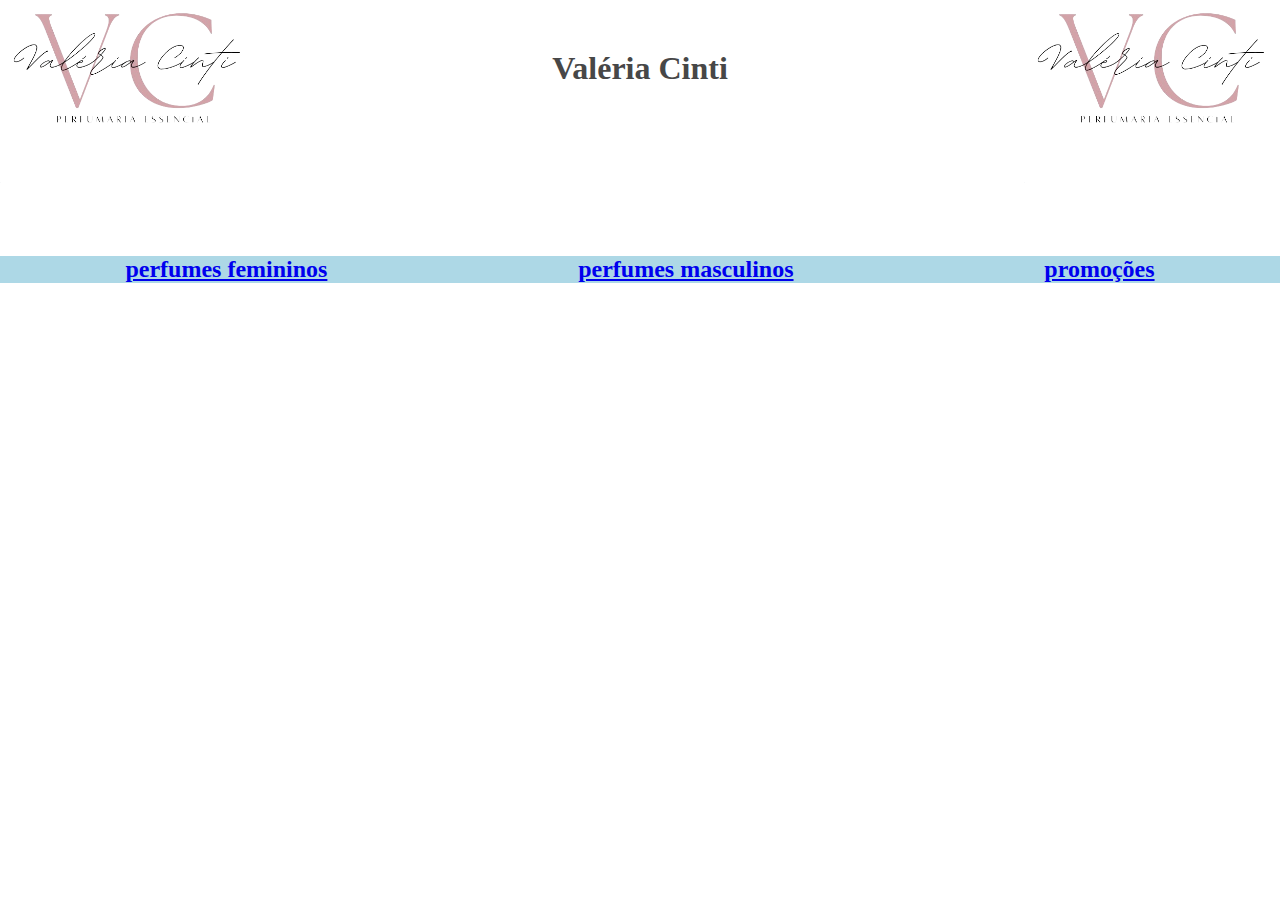
<file: index.html>
<!DOCTYPE html>
<html lang="en">
<head>
    <meta charset="UTF-8">
    <meta name="viewport" content="width=device-width, initial-scale=1.0">
    <title>Document</title>
    <link rel="stylesheet" href="style.css">
</head>
<body>
    
    <header class="cab">
        <img class="foto1" src="Valeria_cinti-removebg-preview.png" alt="">
        <h1 class="titulo">Valéria Cinti</h1>
        <img class="foto1" src="Valeria_cinti-removebg-preview.png" alt="">
    </header>
    
<section class="menu">
<a href="index1.html"><h2>perfumes femininos</h2></a>
<a href="Pmasculino.html"><h2>perfumes masculinos</h2></a>
<a href="index2.html"><h2>promoções</h2></a>
</section>

<footer>
    <h4></h4>
</footer>

<script src="script.js"></script>

</body>
</html>
</file>
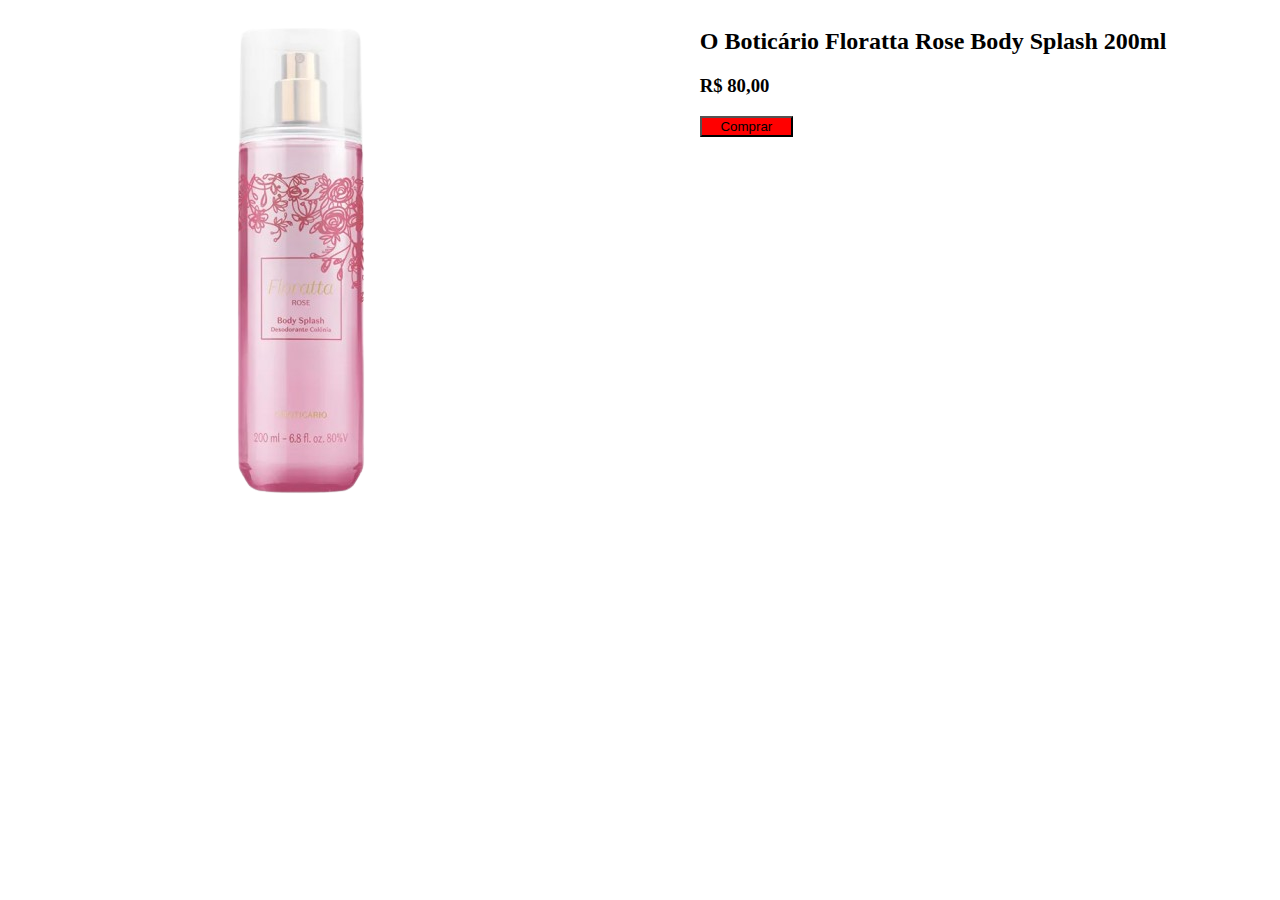
<file: bodyS.html>
<!DOCTYPE html>
<html lang="en">
<head>
    <meta charset="UTF-8">
    <meta name="viewport" content="width=device-width, initial-scale=1.0">
    <title>Document</title>
    <link rel="stylesheet" href="styled.css">
</head>
<body>
    
<header class="body">
    <img src="375x500.69533-removebg-preview.png" alt="">
<div>
    <h2>O Boticário Floratta Rose Body Splash 200ml</h2>
    <h3>R$ 80,00</h3>
    <section><button class="but2" onclick="comprar()">Comprar</button></section>
</div>   
</header>

<script src="script.js"></script>

</body>
</html>
</file>
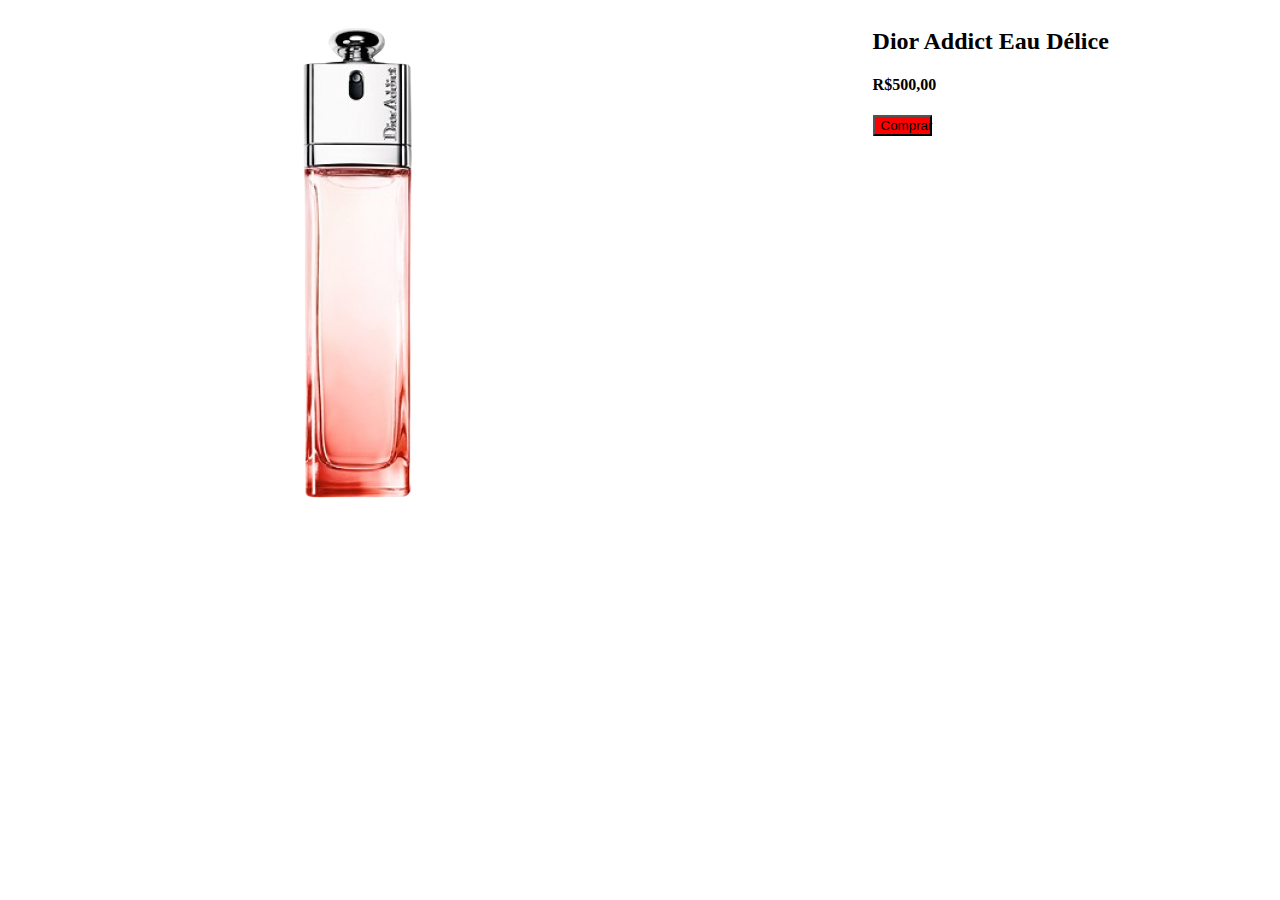
<file: dior.html>
<!DOCTYPE html>
<html lang="en">
<head>
    <meta charset="UTF-8">
    <meta name="viewport" content="width=device-width, initial-scale=1.0">
    <title>Document</title>
<link rel="stylesheet" href="styled.css">   
</head>
<body>

<header>

<section class="corpod">
    <img class="" src="375x500.18123-removebg-preview.png" alt="">
    <div>
    <h2>Dior Addict Eau Délice</h2>
    <h4>R$500,00</h4>
    <button class="but" onclick="comprar()">Comprar</button>
</div>
</section>
</header>

<script src="script.js"></script>
</body>
</html>
</file>
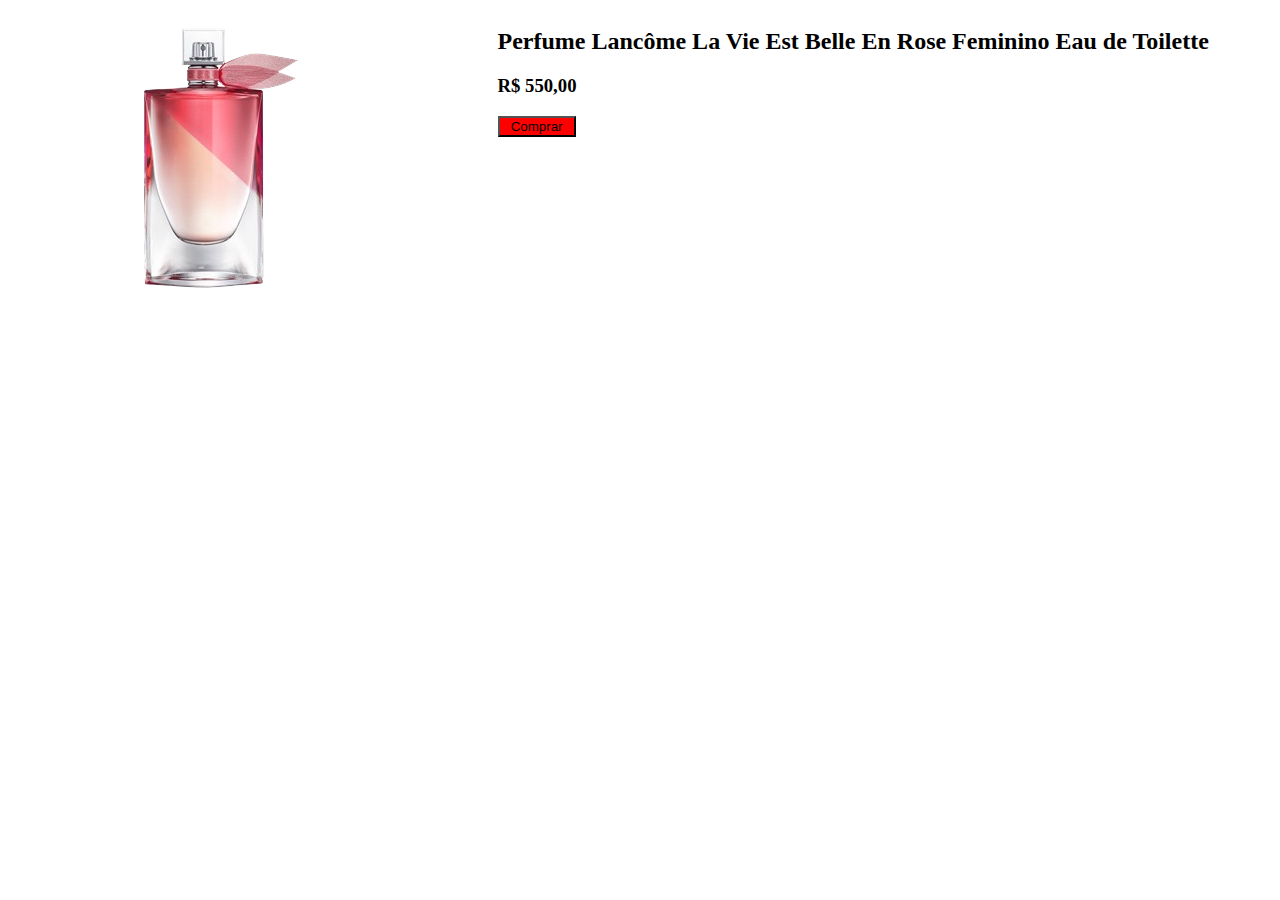
<file: Eau.html>
<!DOCTYPE html>
<html lang="en">
<head>
    <meta charset="UTF-8">
    <meta name="viewport" content="width=device-width, initial-scale=1.0">
    <title>Document</title>
    <link rel="stylesheet" href="styled.css">
</head>
<body>
    
<header class="eau">
    <img src="la-vie-est-belle-en-rose-eau-de-toilette.png" alt="">
<div>
    <h2>Perfume Lancôme La Vie Est Belle En Rose Feminino Eau de Toilette</h2>
    <h3>R$ 550,00</h3>
    <section><button class="but3" onclick="comprar()">Comprar</button></section>
</div>   
</header>

<script src="script.js"></script>

</body>
</html>
</file>
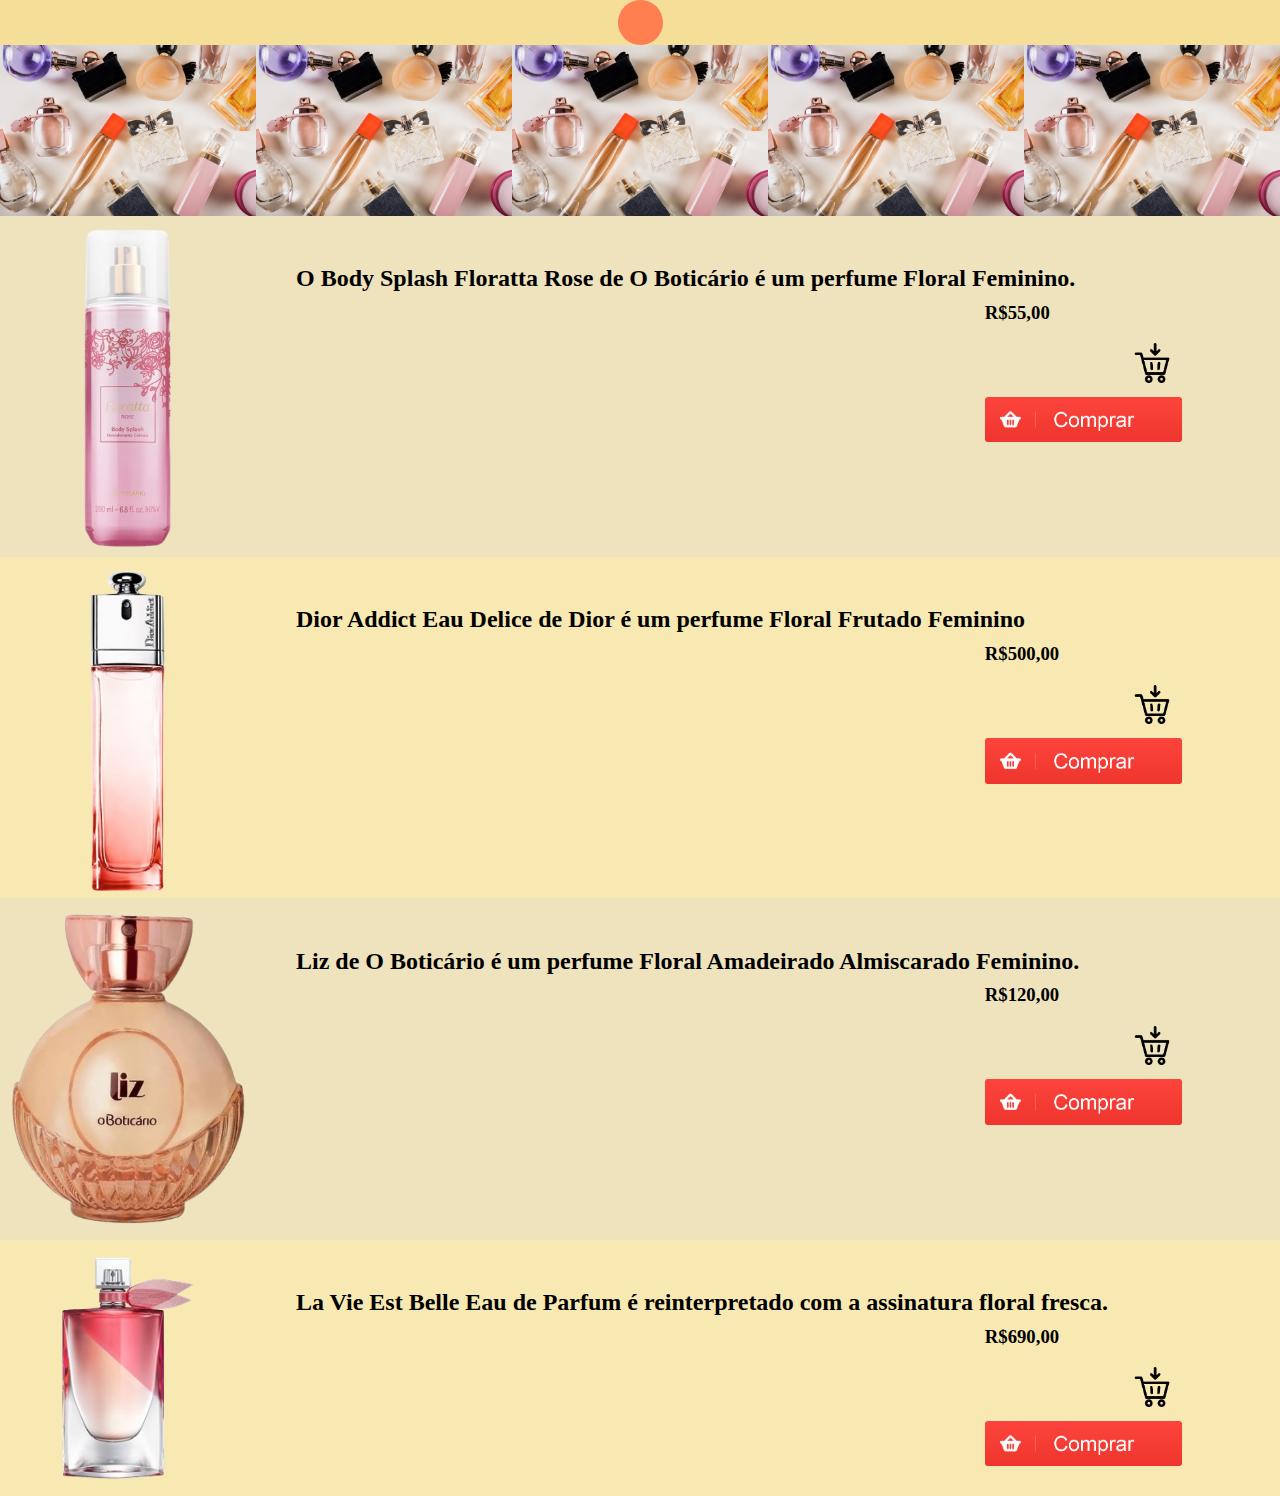
<file: index1.html>
<!DOCTYPE html>
<html lang="en">
<head>
    <meta charset="UTF-8">
    <meta name="viewport" content="width=device-width, initial-scale=1.0">
    <title>Document</title>
    <link rel="stylesheet" href="style.css">
    <div class="box-busca">

        <div class="search-box">
            
            <form method="post" action="#">

                <input type="text" class="search-box-input" name="busca" placeholder="Faça sua Pesquisa">
                <button class="search-box-button"><i class="search-box-icone icon icon-search"></i></button>
            
            </form>
            
        </div><!-- Search -->
    
    </div><!--Box Busca-->
</head>
<body>
 
<section class="sep">
    <h1 class="tit"></h1>
</section>

<section class="sep2">
 <img class="imm" src="como-decorar-uma-perfumaria-3-3.jpg" alt="">
 <img class="imm" src="como-decorar-uma-perfumaria-3-3.jpg" alt="">
 <img class="imm" src="como-decorar-uma-perfumaria-3-3.jpg" alt="">
 <img class="imm" src="como-decorar-uma-perfumaria-3-3.jpg" alt=""> 
 <img class="imm" src="como-decorar-uma-perfumaria-3-3.jpg" alt="">
</section>


<section class="corpo">
    <img class="imgg" src="375x500.69533-removebg-preview.png" alt="">
    <ul>
        <h2 class="letra"> O Body Splash Floratta Rose de O Boticário é um perfume Floral Feminino. </h2>
        <h3 class="teste">R$55,00</h3>
        <img class="add" src="addcarinho.png" alt="">
        <a class="onde" href="bodyS.html"><img class="comprar" src="onde-compra.png" alt=""></a>
    </ul>
</section>
<section class="corpo2">
    <img class="imgg" src="375x500.18123-removebg-preview.png" alt="">
    <ul>
        <h2 class="letra">Dior Addict Eau Delice de Dior é um perfume Floral Frutado Feminino
        <h3 class="teste">R$500,00</h3>  
        <img class="add" src="addcarinho.png" alt=""> 
        <a class="onde" href="dior.html"><img class="comprar" src="onde-compra.png" alt=""></a>
    </ul>
</section>
<section class="corpo">
    <img class="imgg" src="Liz.perfume.png" alt="">
    <ul>
        <h2 class="letra">Liz de O Boticário é um perfume Floral Amadeirado Almiscarado Feminino.</h2>
        <h3 class="teste"> R$120,00</h3>
        <img class="add" src="addcarinho.png" alt="">
        <a class="onde" href="liz.html"><img class="comprar" src="onde-compra.png" alt=""></a>
    </ul>
</section>
<section class="corpo2">
    <img class="imgg" src="la-vie-est-belle-en-rose-eau-de-toilette.png" alt="">
    <ul>
        <h2 class="letra">La Vie Est Belle Eau de Parfum é reinterpretado com a assinatura floral fresca.</h2>
        <h3 class="teste">R$690,00</h3>
        <img class="add" src="addcarinho.png" alt="">
        <a class="onde" href="Eau.html"><img class="comprar" src="onde-compra.png" alt=""></a>
    </ul>
</section>
<footer>
    <h4></h4>
</footer>

</body>
</html>
</file>
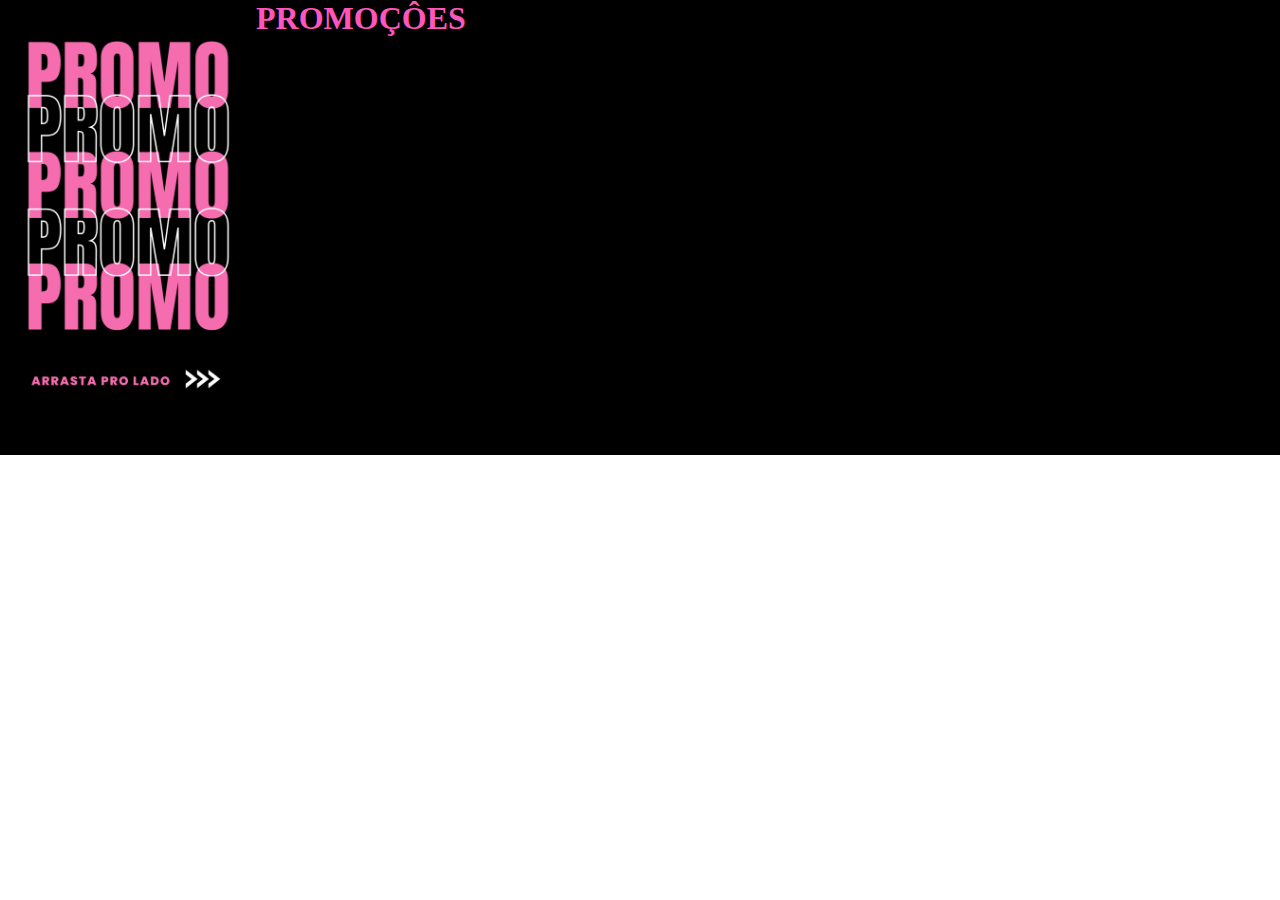
<file: index2.html>
<!DOCTYPE html>
<html lang="en">
<head>
    <meta charset="UTF-8">
    <meta name="viewport" content="width=device-width, initial-scale=1.0">
    <title>Document</title>
    <link rel="stylesheet" href="style.css">
</head>
<body>

<header class="cab2">
    <img class="promo" src="Story promoção chamativo moderno rosa .png" alt="">
    <h1 class="tit">PROMOÇÔES</h1>
</header>

</body>
</html>
</file>
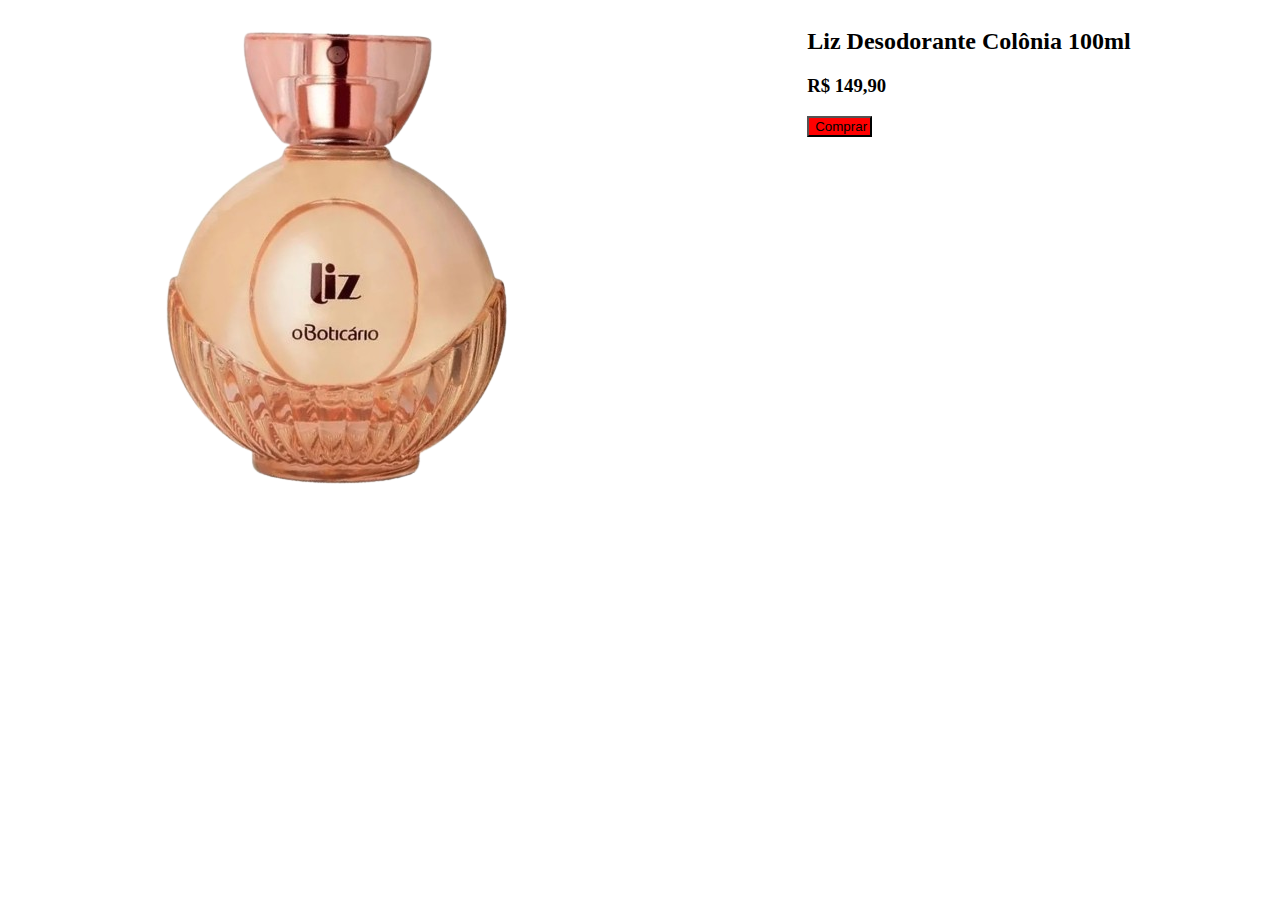
<file: liz.html>
<!DOCTYPE html>
<html lang="en">
<head>
    <meta charset="UTF-8">
    <meta name="viewport" content="width=device-width, initial-scale=1.0">
    <title>Document</title>
    <link rel="stylesheet" href="styled.css">
</head>
<body>
    
<header class="liz">
    <img src="Liz.perfume.png" alt="">
<div>
    <h2>Liz Desodorante Colônia 100ml</h2>
    <h3>R$ 149,90</h3>
    <section><button class="but2" onclick="comprar()">Comprar</button></section>
</div>   
</header>



<script src="script.js"></script>

</body>
</html>
</file>
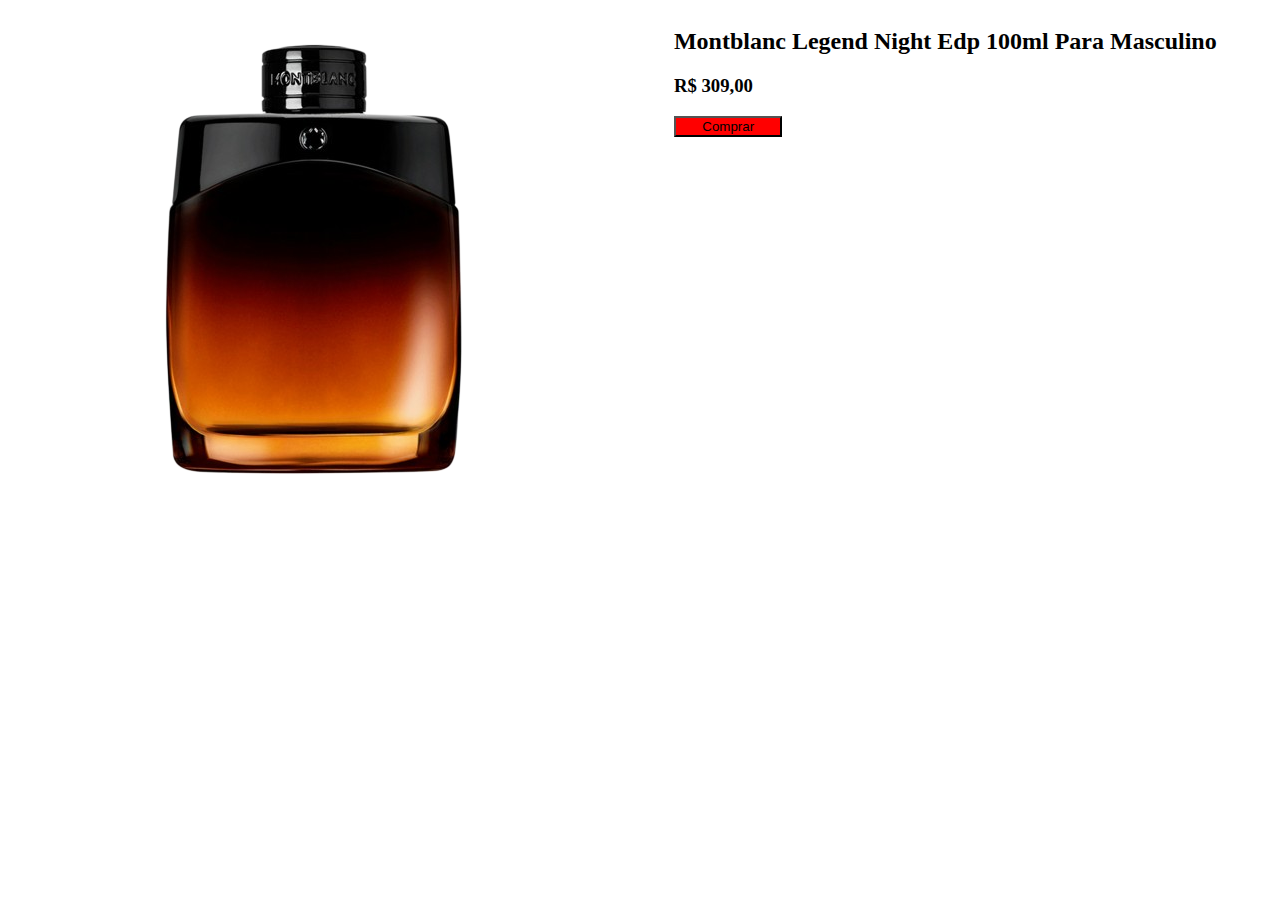
<file: mont.html>
<!DOCTYPE html>
<html lang="en">
<head>
    <meta charset="UTF-8">
    <meta name="viewport" content="width=device-width, initial-scale=1.0">
    <title>Document</title>
    <link rel="stylesheet" href="styled.css">
</head>
<body>
    
<header class="mont">
    <img src="MONTBLANC-LEGEND-NIGHT-removebg-preview.png" alt="">
<div>
    <h2>Montblanc Legend Night Edp 100ml Para Masculino</h2>
    <h3>R$ 309,00</h3>
    <section><button class="but2" onclick="comprar()">Comprar</button></section>
</div>   
</header>



<script src="script.js"></script>

</body>
</html>
</file>
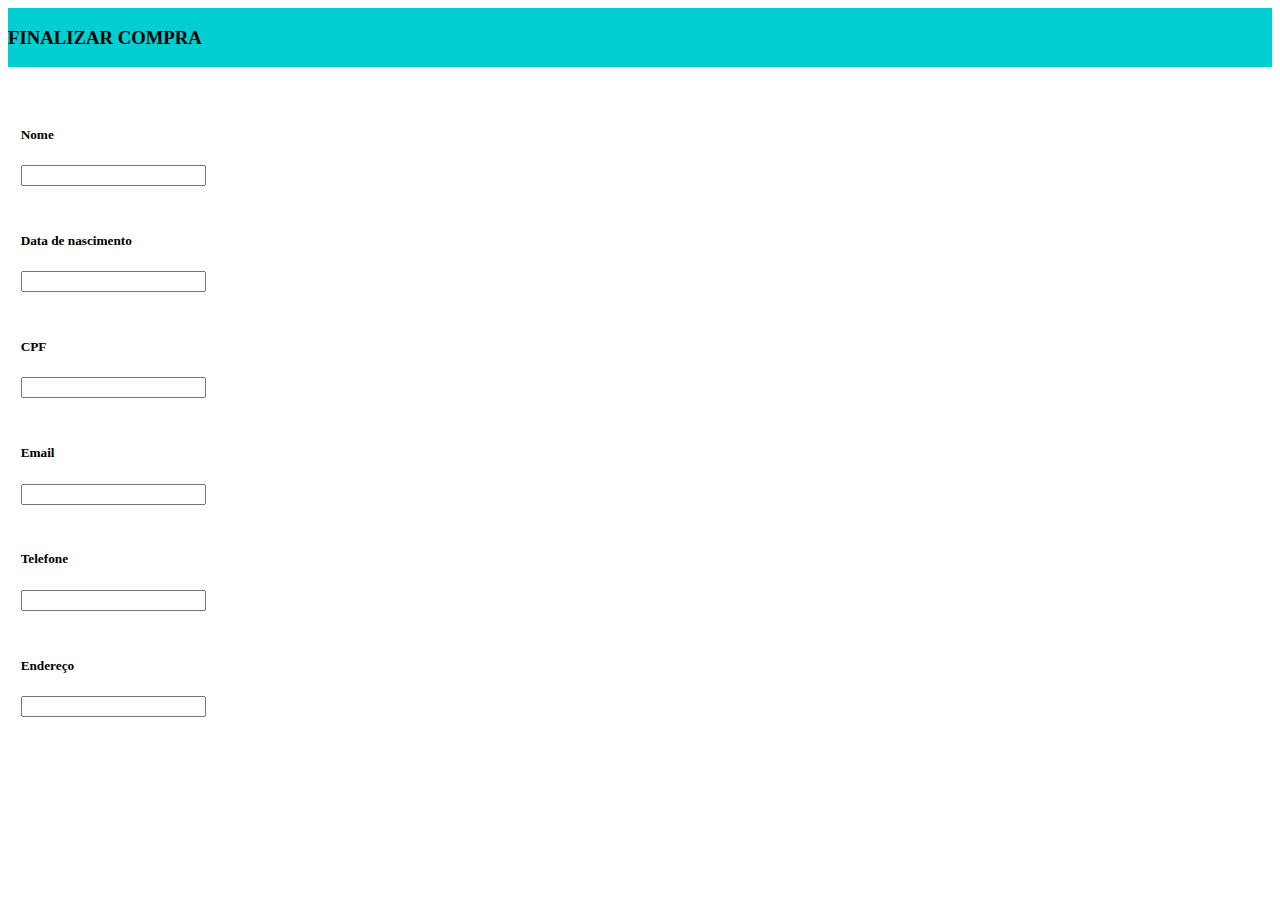
<file: pagamento.html>
<!DOCTYPE html>
<html lang="en">
<head>
    <meta charset="UTF-8">
    <meta name="viewport" content="width=device-width, initial-scale=1.0">
    <title>Document</title>
    <link rel="stylesheet" href="pagamento.css">
</head>
<body>
    
<header class="fcompra">
    <h3>FINALIZAR COMPRA</h3>
</header>

<section class="inf">
  <h5 class="N">Nome</h5>
  <input type="text" class="nome" name="busca" placeholder=""> 

  <h5 class="N">Data de nascimento</h5>
  <input type="text" class="data" name="busca" placeholder=""> 

  <h5 class="N">CPF</h5>
  <input type="text" class="cpf" name="busca" placeholder=""> 

  <h5 class="N">Email</h5>
  <input type="text" class="ema" name="busca" placeholder=""> 

  <h5 class="N">Telefone</h5>
  <input type="text" class="tel" name="busca" placeholder=""> 

  <h5 class="N">Endereço</h5>
  <input type="text" class="end" name="busca" placeholder=""> 

</section>

</body>
</html>
</file>
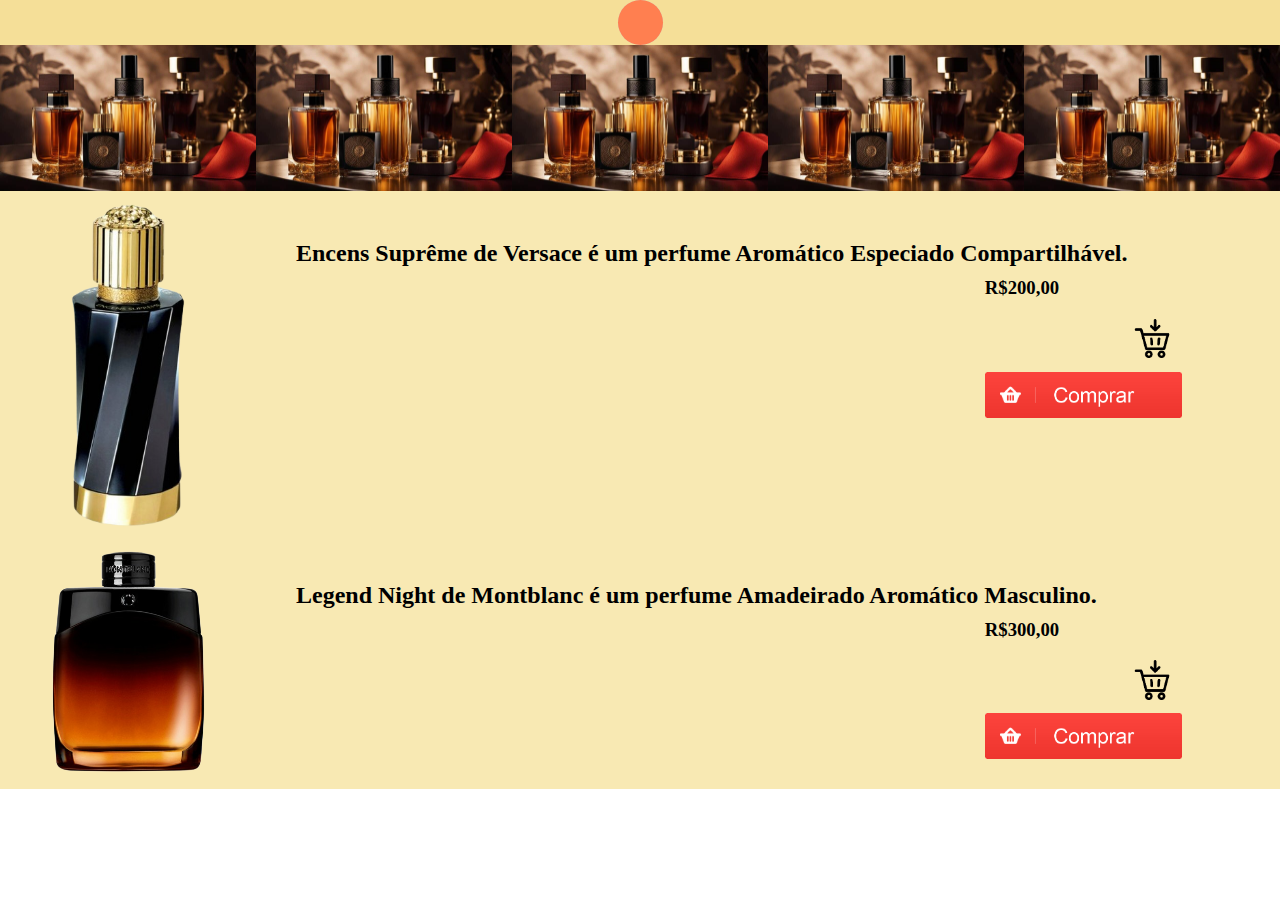
<file: Pmasculino.html>
<!DOCTYPE html>
<html lang="en">
<head>
    <meta charset="UTF-8">
    <meta name="viewport" content="width=device-width, initial-scale=1.0">
    <title>Document</title>
    <link rel="stylesheet" href="style.css">
    <div class="box-busca">

        <div class="search-box">
            
            <form method="post" action="#">

                <input type="text" class="search-box-input" name="busca" placeholder="Faça sua Pesquisa">
                <button class="search-box-button"><i class="search-box-icone icon icon-search"></i></button>
            
            </form>
            
        </div><!-- Search -->
    
    </div><!--Box Busca-->
</head>
<body>
 
<section class="sep">
    <h1 class="tit"></h1>
</section>

<section class="sep2">
 <img class="imm" src="foto.area.masculinho.jpg" alt="">
 <img class="imm" src="foto.area.masculinho.jpg" alt="">
 <img class="imm" src="foto.area.masculinho.jpg" alt="">
 <img class="imm" src="foto.area.masculinho.jpg" alt=""> 
 <img class="imm" src="foto.area.masculinho.jpg" alt="">
</section>

<section class="corpo2">
    <img class="imgg" src="perfume.masculino.png" alt="">
    <ul>
        <h2 class="letra">Encens Suprême de Versace é um perfume Aromático Especiado Compartilhável.</h2>
        <h3 class="teste">R$200,00</h3>
        <img class="add" src="addcarinho.png" alt="">
        <a class="onde" href="versace.html"><img class="comprar" src="onde-compra.png" alt=""></a>
    </ul>
</section>

<section class="corpo2">
    <img class="imgg" src="MONTBLANC-LEGEND-NIGHT-removebg-preview.png" alt="">
    <ul>
        <h2 class="letra">Legend Night de Montblanc é um perfume Amadeirado Aromático Masculino.</h2>
        <h3 class="teste">R$300,00</h3>
        <img class="add" src="addcarinho.png" alt="">
        <a class="onde" href="mont.html"><img class="comprar" src="onde-compra.png" alt=""></a>
    </ul>
</section>
</file>
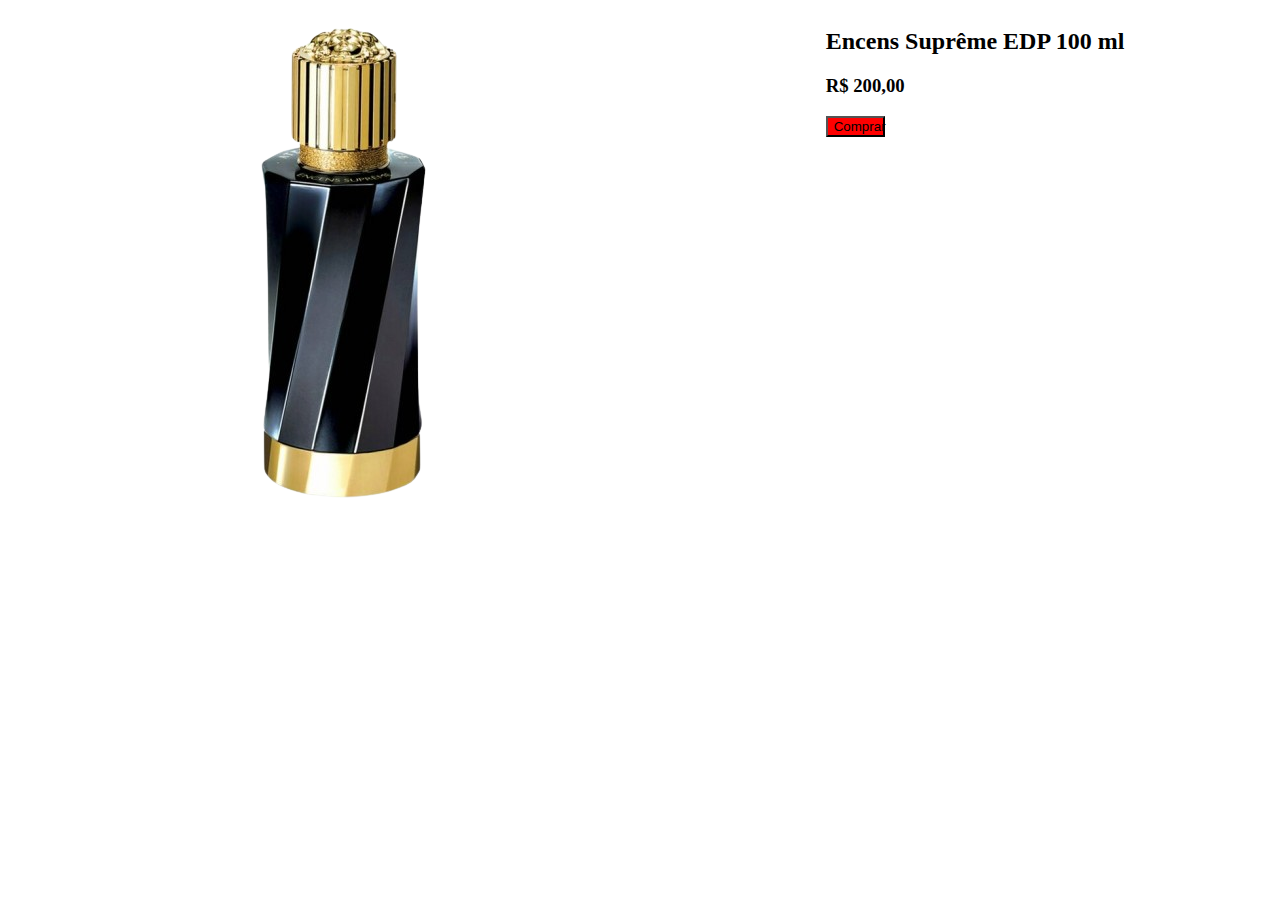
<file: versace.html>
<!DOCTYPE html>
<html lang="en">
<head>
    <meta charset="UTF-8">
    <meta name="viewport" content="width=device-width, initial-scale=1.0">
    <title>Document</title>
    <link rel="stylesheet" href="styled.css">
</head>
<body>
    
<header class="vers">
    <img src="perfume.masculino.png" alt="">
<div>
    <h2>Encens Suprême EDP 100 ml</h2>
    <h3>R$ 200,00</h3>
    <section><button class="but2" onclick="comprar()">Comprar</button></section>
</div>   
</header>



<script src="script.js"></script>

</body>
</html>
</file>
<file: style.css>
*{margin: 0%;}

.menu{
    background-color: lightblue;
    display: flex;
    justify-content: space-around;
}

.promo{
    width: 20%;
}

.com{
    background-color: white;
    color: white;
    display: flex;
    justify-content: space-around;
}

.logo{
    width: 7%;
}

.cab{
    display: flex;
    justify-content: space-between;
    background-image: -moz-linear-gradient(rgb(152, 216, 245), white);
    
}

.foto1{
    width: 20%;
    
}

.titulo{
    color: rgb(71, 71, 71);
    padding-top: 50px;
}
 
.sep{
    background-color: rgb(245, 223, 152);
    
}

.tit{
    color: rgb(245, 223, 152);
}

.sep2{
    display: flex;
}

.imm{
    width: 20%;
}

.corpo{
    display: flex;
    background-color: rgb(238, 227, 189);
}

.corpo2{
    display: flex;
    background-color: rgb(248, 233, 179);
}

.letra{
    padding-top: 5%;
}

.imgg{
    width: 20%;
}

.cr2{
    display: flex;
}

.add{
    width: 4%;
    padding: 1%;
    padding-left: 85%;
}

.onde{
    width: 20%;
    padding: 1%;
    padding-left: 70%
}

.comprar{
    width: 20%;
}

.teste{
    padding: 1%;
    padding-left: 70%;
}

.cab2{
    display: flex;
    justify-content: left;
    background-color: rgb(0, 0, 0);
}

.tit{
    color: #ff56be;
}

.box-busca{ 

    display: flex;
    flex-direction: column;
    justify-content: center;
    align-items: center;
    width: 100%;
    height: 100%;
    background-color: rgb(245, 223, 152);
}


.search-box-input::placeholder {
    
    color:#ffffff;
    opacity: 0.6;

}

/* Chrome, Opera ySafari */
.search-box-input::-webkit-input-placeholder { color: #ffffff; }

/* Firefox 19+ */
.search-box-input::-moz-placeholder { color: #ffffff; }

/* IE 10+ y Edge */
.search-box-input:-ms-input-placeholder { color: #ffffff; }


.search-box form {
    
    display: flex;
    border-radius: 50px;
    background-color: #ccc6cb;
    height: 45px;

}

.search-box:hover .search-box-input {
    
    padding-left: 2em;
    padding-right: 1em;
    width: 250px;

}

.search-box-input {

    outline: 0;
    font-size: 1.2em;
    color: #fff;
    width: 0;
    padding: 0;
    border: none;
    background: none;
    transition: .45s;

}

.search-box-button {

   display: flex;
   border-radius: 50%;
   width: 45px;
   height: 45px;
   background-color: coral;
   border: none;
   cursor: pointer;
   transition: .3s;

}

.search-box-button:active  {

    transform: scale(.85);

}

.search-box-icone {

    margin: auto;
    color: #fff;

}


@media screen and (min-width: 400px){
    
    .search-box:hover .search-box-input {
        width: 360px;
    }

}
</file>
<file: styled.css>
.corpod{
    display: flex;
    justify-content: space-around;
    background-image: -moz-linear-gradient(rgb(245, 196, 196), white);
}

.but{
    width: 25%;
    color: black;
    background-color: red;
}

.liz{
    display: flex;
    justify-content: space-around;
    background-image: -moz-linear-gradient(rgb(250, 146, 120), white);
}

.but2{
    width: 20%;
    color: black;
    background-color: red;
}
.eau{
    display: flex;
    justify-content: space-around;
    background-image: -moz-linear-gradient(rgb(252, 199, 174), white);
}

.but3{
    width: 11%;
    color: black;
    background-color: red; 
}

.body{
    display: flex;
    justify-content: space-around;
    background-image: -moz-linear-gradient(rgb(248, 121, 200), white);
}

.mont{
    display: flex;
    justify-content: space-around;
    background-image: -moz-linear-gradient(rgb(201, 112, 40), white)
}

.vers{
    display: flex;
    justify-content: space-around;
    background-image: -moz-linear-gradient(rgb(66, 64, 63), white)
}
</file>
<file: pagamento.css>
.fcompra{
    background-color: darkturquoise;
    display: flex;
}

.inf{ 
    padding: 1%;
}

.N{
    padding-top: 2%;
}
</file>
